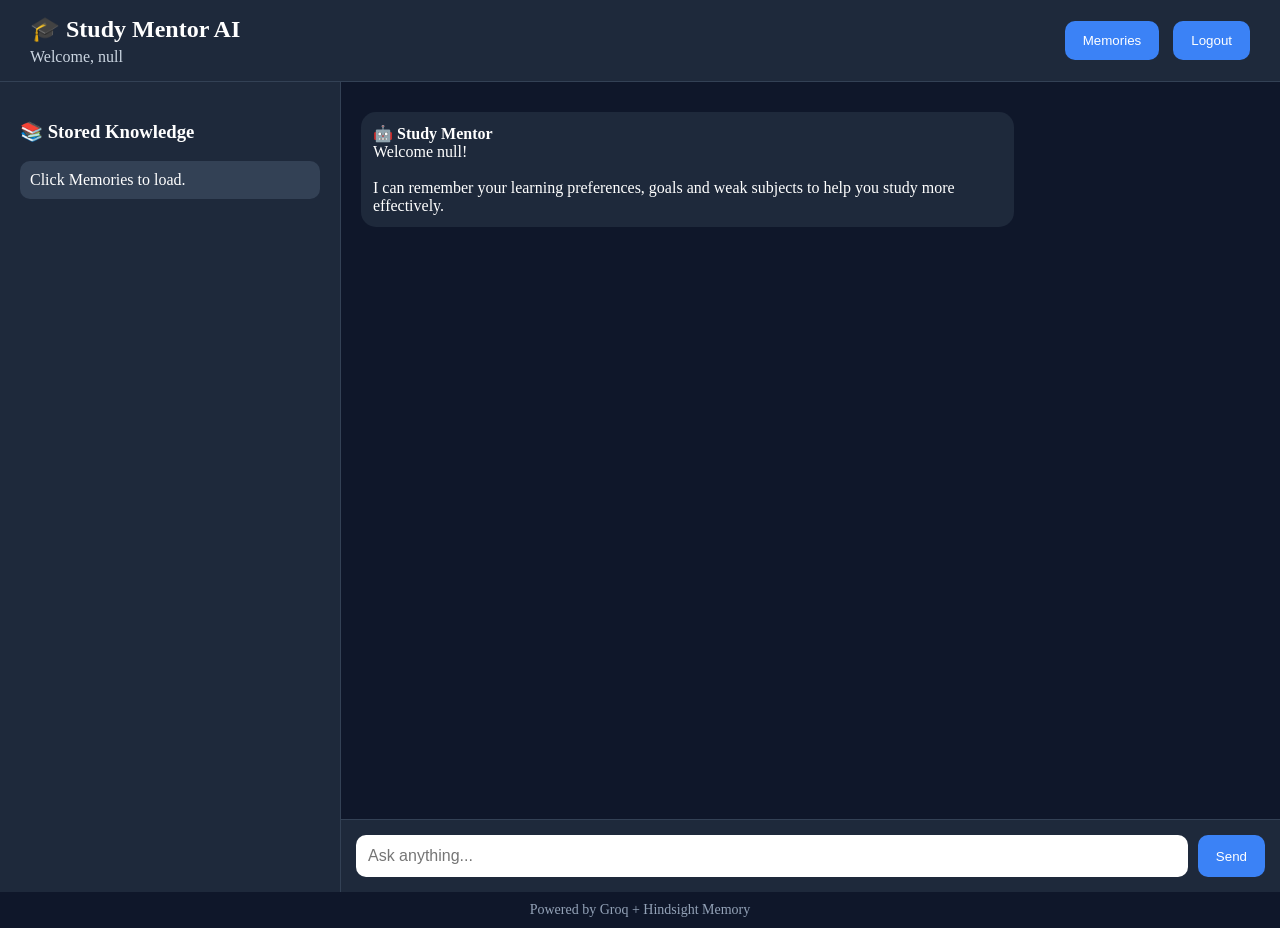
<file: AI/FRONTEND/chat.html>
<!DOCTYPE html>
<html>
<head>
    <title>Study Mentor AI</title>
    <link rel="stylesheet" href="chat.css">
</head>
<body>

    <div class="header">

        <div>
            <h2>🎓 Study Mentor AI</h2>
            <p id="welcome"></p>
        </div>

        <div>
            <button onclick="showMemories()">
                Memories
            </button>

            <button onclick="logout()">
                Logout
            </button>
        </div>

    </div>

    <div class="main-container">

        <div id="memory-panel">

            <h3>📚 Stored Knowledge</h3>

            <p>
                Click Memories to load.
            </p>

        </div>

        <div class="chat-section">

            <div id="chat-box"></div>

            <div class="input-area">

                <input
                    type="text"
                    id="message"
                    placeholder="Ask anything..."
                >

                <button onclick="sendMessage()">
                    Send
                </button>

            </div>

        </div>

    </div>

    <script src="script.js"></script>


    <div class="footer">
        Powered by Groq + Hindsight Memory
    </div>

</body>
</html>
</file>
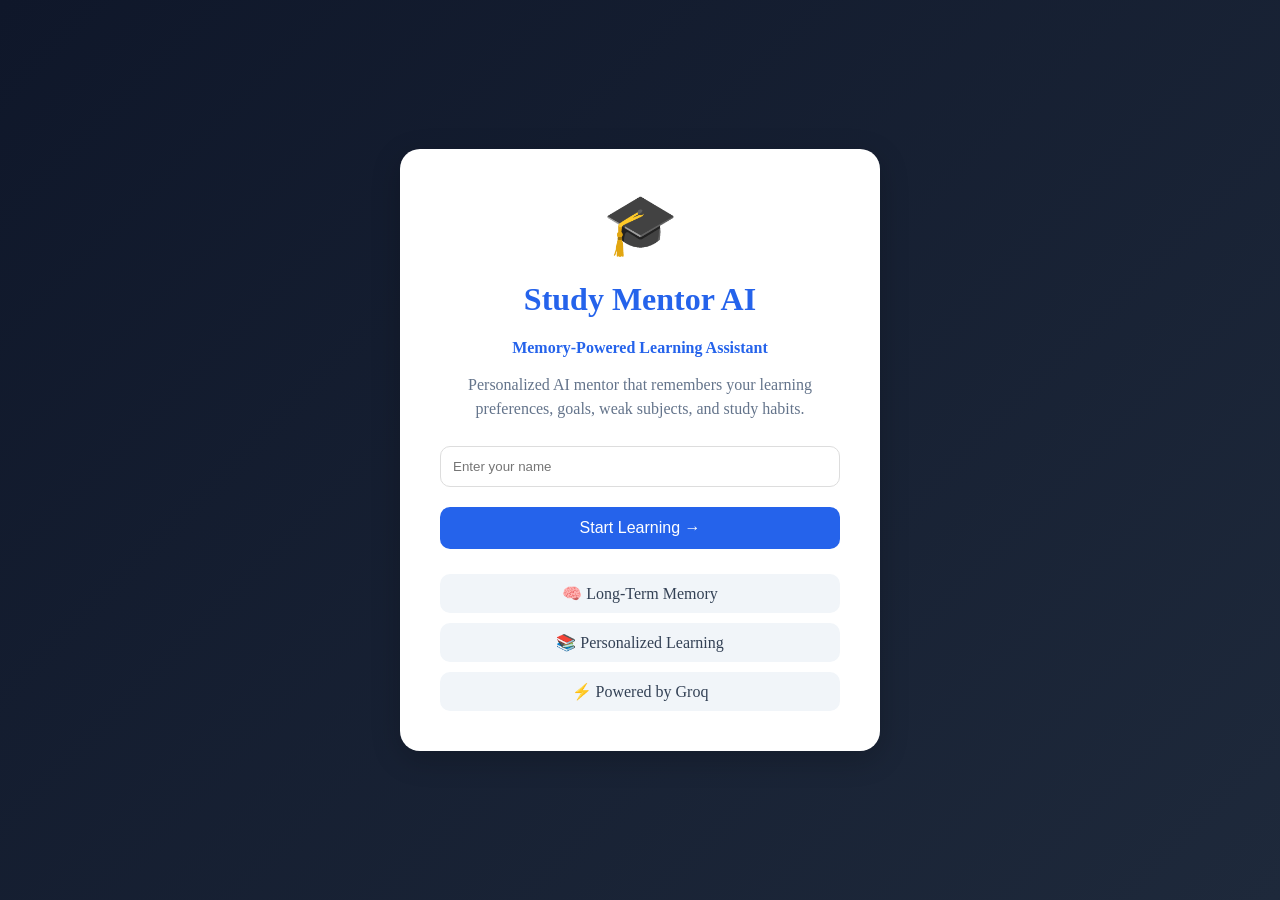
<file: AI/FRONTEND/login.html>
<!DOCTYPE html>
<html>

<head>
    <title>Study Mentor AI</title>
    <link rel="stylesheet" href="login.css">
</head>

<body>

    <div class="login-card">

        <div class="logo">
            🎓
        </div>

        <h1>Study Mentor AI</h1>

        <p class="subtitle">
            Memory-Powered Learning Assistant
        </p>

        <p class="description">
            Personalized AI mentor that remembers your
            learning preferences, goals, weak subjects,
            and study habits.
        </p>

        <input
            type="text"
            id="username"
            placeholder="Enter your name"
            autocomplete="off"
        >

        <button onclick="login()">
            Start Learning →
        </button>

        <div class="features">

            <div class="feature">
                🧠 Long-Term Memory
            </div>

            <div class="feature">
                📚 Personalized Learning
            </div>

            <div class="feature">
                ⚡ Powered by Groq
            </div>

        </div>

    </div>

    <script src="login.js"></script>

</body>

</html>
</file>
<file: AI/FRONTEND/chat.css>
body{
    margin:0;
    background:#0f172a;
    font-family:Segoe UI;
    color:white;
}

.header{
    background:#1e293b;
    padding:15px 30px;

    display:flex;
    justify-content:space-between;
    align-items:center;

    border-bottom:1px solid #334155;
}

.header h2{
    margin:0;
}

.header p{
    margin:5px 0 0 0;
    color:#cbd5e1;
}

.main-container{
    display:flex;
    height:calc(100vh - 90px);
}

#memory-panel{
    width:300px;
    background:#1e293b;
    padding:20px;
    overflow-y:auto;
    border-right:1px solid #334155;
}

.chat-section{
    flex:1;
    display:flex;
    flex-direction:column;
}

#chat-box{
    flex:1;
    padding:20px;
    overflow-y:auto;
}

.input-area{
    display:flex;
    padding:15px;
    background:#1e293b;
    border-top:1px solid #334155;
}

#message{
    flex:1;
    padding:12px;
    border:none;
    border-radius:10px;
    font-size:16px;
}

button{
    margin-left:10px;
    padding:12px 18px;
    border:none;
    border-radius:10px;
    background:#3b82f6;
    color:white;
    cursor:pointer;
}

button:hover{
    background:#2563eb;
}

.user-message{
    background:#2563eb;
    padding:12px;
    border-radius:15px;
    margin:10px 0;
    max-width:70%;
    margin-left:auto;
}

.agent-message{
    background:#1e293b;
    padding:12px;
    border-radius:15px;
    margin:10px 0;
    max-width:70%;
}

#memory-panel p{
    background:#334155;
    padding:10px;
    border-radius:10px;
    margin-bottom:10px;
}

.footer{
    text-align:center;
    padding:10px;
    color:#94a3b8;
    font-size:14px;
}
</file>
<file: AI/FRONTEND/login.css>
body{
    margin:0;
    height:100vh;
    display:flex;
    justify-content:center;
    align-items:center;
    background:linear-gradient(
        135deg,
        #0f172a,
        #1e293b
    );
    font-family:Segoe UI;
}

.login-card{
    background:white;
    width:400px;
    padding:40px;
    border-radius:20px;
    text-align:center;
    box-shadow:0 8px 30px rgba(0,0,0,0.2);
}

h1{
    color:#2563eb;
}

p{
    color:gray;
    margin-bottom:25px;
}

input{
    width:100%;
    padding:12px;
    border-radius:10px;
    border:1px solid #ddd;
    margin-bottom:20px;
    box-sizing:border-box;
}

button{
    width:100%;
    padding:12px;
    border:none;
    border-radius:10px;
    background:#2563eb;
    color:white;
    cursor:pointer;
    font-size:16px;
}

button:hover{
    background:#1d4ed8;
}

.logo{
    font-size:60px;
    margin-bottom:10px;
}

.subtitle{
    color:#2563eb;
    font-weight:600;
    margin-bottom:10px;
}

.description{
    color:#64748b;
    margin-bottom:25px;
    line-height:1.5;
}

.features{
    margin-top:25px;
}

.feature{
    background:#f1f5f9;
    padding:10px;
    border-radius:10px;
    margin-top:10px;
    color:#334155;
}
</file>
